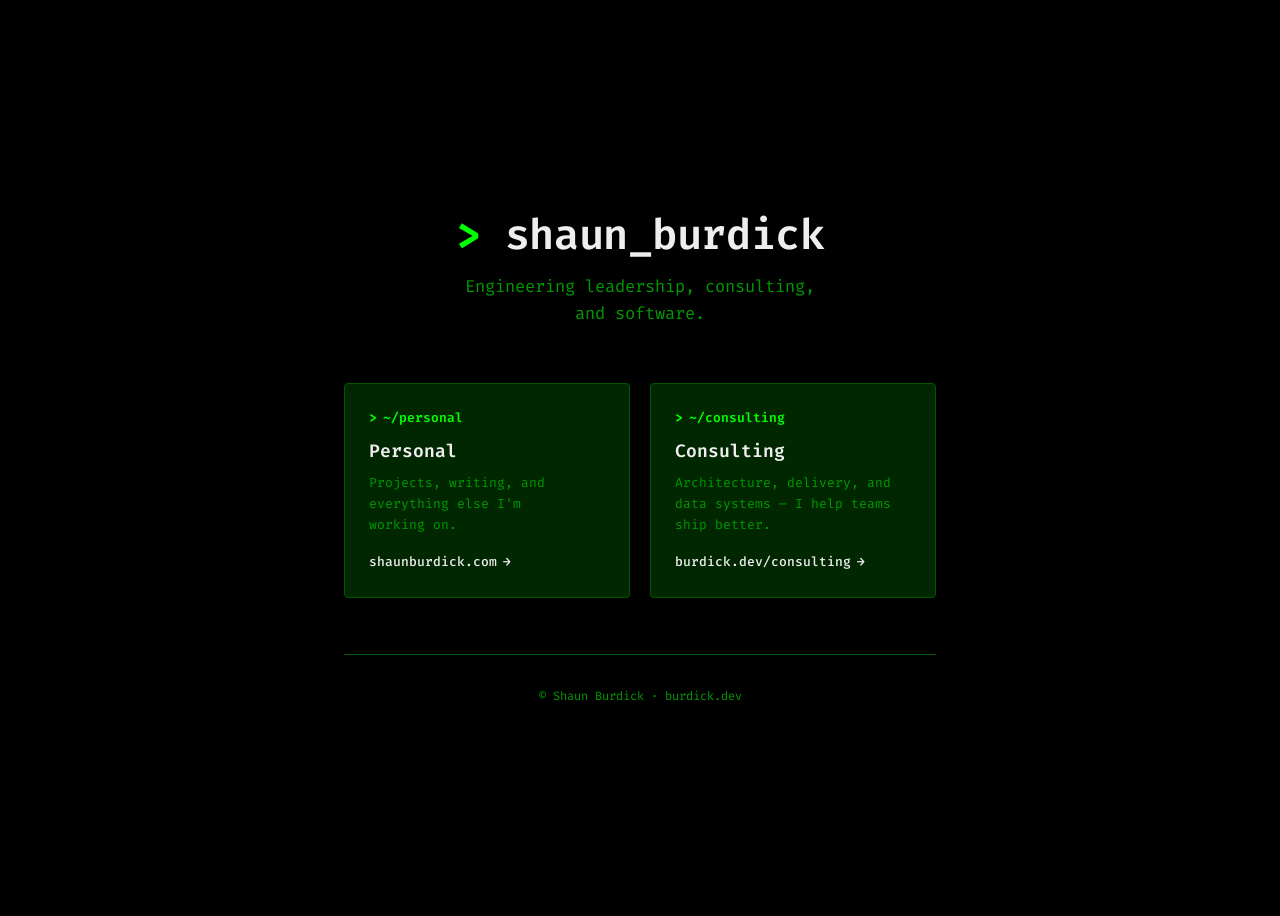
<file: index.html>
<!doctype html>
<!--
  Shaun Burdick — domain landing page
  Wayfinding: Personal site + Consulting services
-->
<html lang="en">
  <head>
    <meta charset="utf-8" />
    <meta name="viewport" content="width=device-width, initial-scale=1" />
    <title>Shaun Burdick · Engineering Leadership & Consulting</title>
    <meta
      name="description"
      content="Twenty years shipping software. Software architecture, backend systems, agile delivery — I help teams ship better. Visit my personal site or learn about my consulting practice."
    />
    <meta
      property="og:title"
      content="Shaun Burdick · Engineering Leadership & Consulting"
    />
    <meta
      property="og:description"
      content="Twenty years shipping software. Software architecture, backend systems, agile delivery — I help teams ship better."
    />
    <meta property="og:url" content="https://burdick.dev/" />
    <meta property="og:type" content="website" />
    <meta name="twitter:card" content="summary_large_image" />
    <meta
      name="twitter:title"
      content="Shaun Burdick · Engineering Leadership & Consulting"
    />
    <meta
      name="twitter:description"
      content="Twenty years shipping software. Software architecture, backend systems, agile delivery — I help teams ship better."
    />
    <link rel="icon" type="image/svg+xml" href="/assets/favicon.svg" />
    <link rel="preconnect" href="https://fonts.googleapis.com" />
    <link rel="preconnect" href="https://fonts.gstatic.com" crossorigin />
    <link
      href="https://fonts.googleapis.com/css2?family=Fira+Code:wght@300;400;500;600;700&display=swap"
      rel="stylesheet"
    />
    <link rel="stylesheet" href="assets/terminal.css" />
    <style>
      body {
        background: var(--bg);
        color: var(--fg);
        font-family: var(--font-body);
        font-size: var(--fs-body);
        line-height: 1.6;
        text-rendering: optimizeLegibility;
        -webkit-font-smoothing: antialiased;
        min-height: 100dvh;
        display: grid;
        place-items: center;
      }

      /* ─── landing layout ──────────────────────────────────────────── */
      .landing {
        max-width: 640px;
        width: 100%;
        padding: var(--gap-xl) var(--gutter);
        text-align: center;
      }

      /* ─── identity ────────────────────────────────────────────────── */
      .identity {
        margin-bottom: var(--gap-xl);
      }
      .identity h1 {
        font-family: var(--font-display);
        font-size: clamp(28px, 5vw, 42px);
        font-weight: 600;
        line-height: 1.2;
        letter-spacing: -0.01em;
        color: var(--fg);
        margin-bottom: var(--gap-sm);
      }
      .identity h1 .prompt {
        color: var(--accent);
        font-weight: 700;
      }
      .identity .subtitle {
        font-family: var(--font-mono);
        font-size: var(--fs-lead);
        color: var(--muted);
        line-height: 1.6;
        max-width: 42ch;
        margin: 0 auto;
      }

      /* ─── choice cards ────────────────────────────────────────────── */
      .choices {
        display: grid;
        grid-template-columns: 1fr 1fr;
        gap: var(--gap-md);
        margin-bottom: var(--gap-xl);
      }
      @media (max-width: 520px) {
        .choices {
          grid-template-columns: 1fr;
        }
      }
      .choice {
        display: flex;
        flex-direction: column;
        align-items: flex-start;
        padding: 24px;
        background: var(--surface);
        border: 1px solid var(--border);
        border-radius: var(--radius);
        text-align: left;
        transition:
          border-color 0.15s ease,
          box-shadow 0.15s ease;
      }
      .choice:hover {
        border-color: var(--accent);
        box-shadow: var(--accent-glow);
      }
      .choice-label {
        font-family: var(--font-mono);
        font-size: 13px;
        font-weight: 600;
        color: var(--accent);
        margin-bottom: 8px;
        display: flex;
        align-items: center;
        gap: 6px;
      }
      .choice-label::before {
        content: ">";
        font-weight: 700;
      }
      .choice-title {
        font-family: var(--font-display);
        font-size: 18px;
        font-weight: 600;
        color: var(--fg);
        margin-bottom: 8px;
      }
      .choice-desc {
        font-family: var(--font-mono);
        font-size: 13px;
        color: var(--muted);
        line-height: 1.6;
        margin: 0;
        flex: 1;
      }
      .choice-arrow {
        font-family: var(--font-mono);
        font-size: 13px;
        font-weight: 500;
        color: var(--fg);
        margin-top: 16px;
        display: inline-flex;
        align-items: center;
        gap: 6px;
        transition: color 0.15s ease;
      }
      .choice:hover .choice-arrow {
        color: var(--accent);
      }
      .choice-arrow::after {
        content: "→";
        transition: transform 0.15s ease;
      }
      .choice:hover .choice-arrow::after {
        transform: translateX(3px);
      }

      /* ─── footer ──────────────────────────────────────────────────── */
      .landing-foot {
        font-family: var(--font-mono);
        font-size: 12px;
        color: var(--muted);
        border-top: 1px solid var(--border);
        padding-top: var(--gap-lg);
      }

      /* ─── typewriter entrance ─────────────────────────────────────── */
      @keyframes fadeUp {
        from {
          opacity: 0;
          transform: translateY(8px);
        }
        to {
          opacity: 1;
          transform: translateY(0);
        }
      }
      .fade-in {
        animation: fadeUp 0.5s ease both;
      }
      .fade-in-1 { animation-delay: 0.1s; }
      .fade-in-2 { animation-delay: 0.25s; }
      .fade-in-3 { animation-delay: 0.4s; }
      .fade-in-4 { animation-delay: 0.55s; }

      @media (prefers-reduced-motion: reduce) {
        .fade-in {
          animation: none;
          opacity: 1;
          transform: none;
        }
      }
    </style>
    <script type="application/ld+json">
      {
        "@context": "https://schema.org",
        "@type": "Person",
        "name": "Shaun Burdick",
        "jobTitle": "Engineering Leadership Consultant",
        "url": "https://burdick.dev/",
        "sameAs": [
          "https://github.com/shaunburdick",
          "https://www.linkedin.com/in/shaunburdick/"
        ]
      }
    </script>
  </head>
  <body>
    <a href="#content" class="skip-link">Skip to main content</a>

    <main id="content" tabindex="-1">
      <div class="landing">
        <!-- ─── IDENTITY ──────────────────────────────────── -->
        <div class="identity">
          <h1 class="fade-in fade-in-1">
            <span class="prompt" aria-hidden="true">&gt;</span> shaun_burdick
          </h1>
          <p class="subtitle fade-in fade-in-2">
            Engineering leadership, consulting, and software.
          </p>
        </div>

        <!-- ─── CHOICES ───────────────────────────────────── -->
        <div class="choices fade-in fade-in-3" role="list">
          <a
            href="https://shaunburdick.com"
            class="choice"
            rel="noopener"
          >
            <span class="choice-label">~/personal</span>
            <span class="choice-title">Personal</span>
            <p class="choice-desc">
              Projects, writing, and everything else I'm working on.
            </p>
            <span class="choice-arrow">shaunburdick.com</span>
          </a>

          <a
            href="/consulting/"
            class="choice"
          >
            <span class="choice-label">~/consulting</span>
            <span class="choice-title">Consulting</span>
            <p class="choice-desc">
              Architecture, delivery, and data systems — I help teams ship
              better.
            </p>
            <span class="choice-arrow">burdick.dev/consulting</span>
          </a>
        </div>

        <!-- ─── FOOTER ────────────────────────────────────── -->
        <footer class="landing-foot fade-in fade-in-4">
          &copy; Shaun Burdick &middot; burdick.dev
        </footer>
      </div>
    </main>
  </body>
</html>
</file>
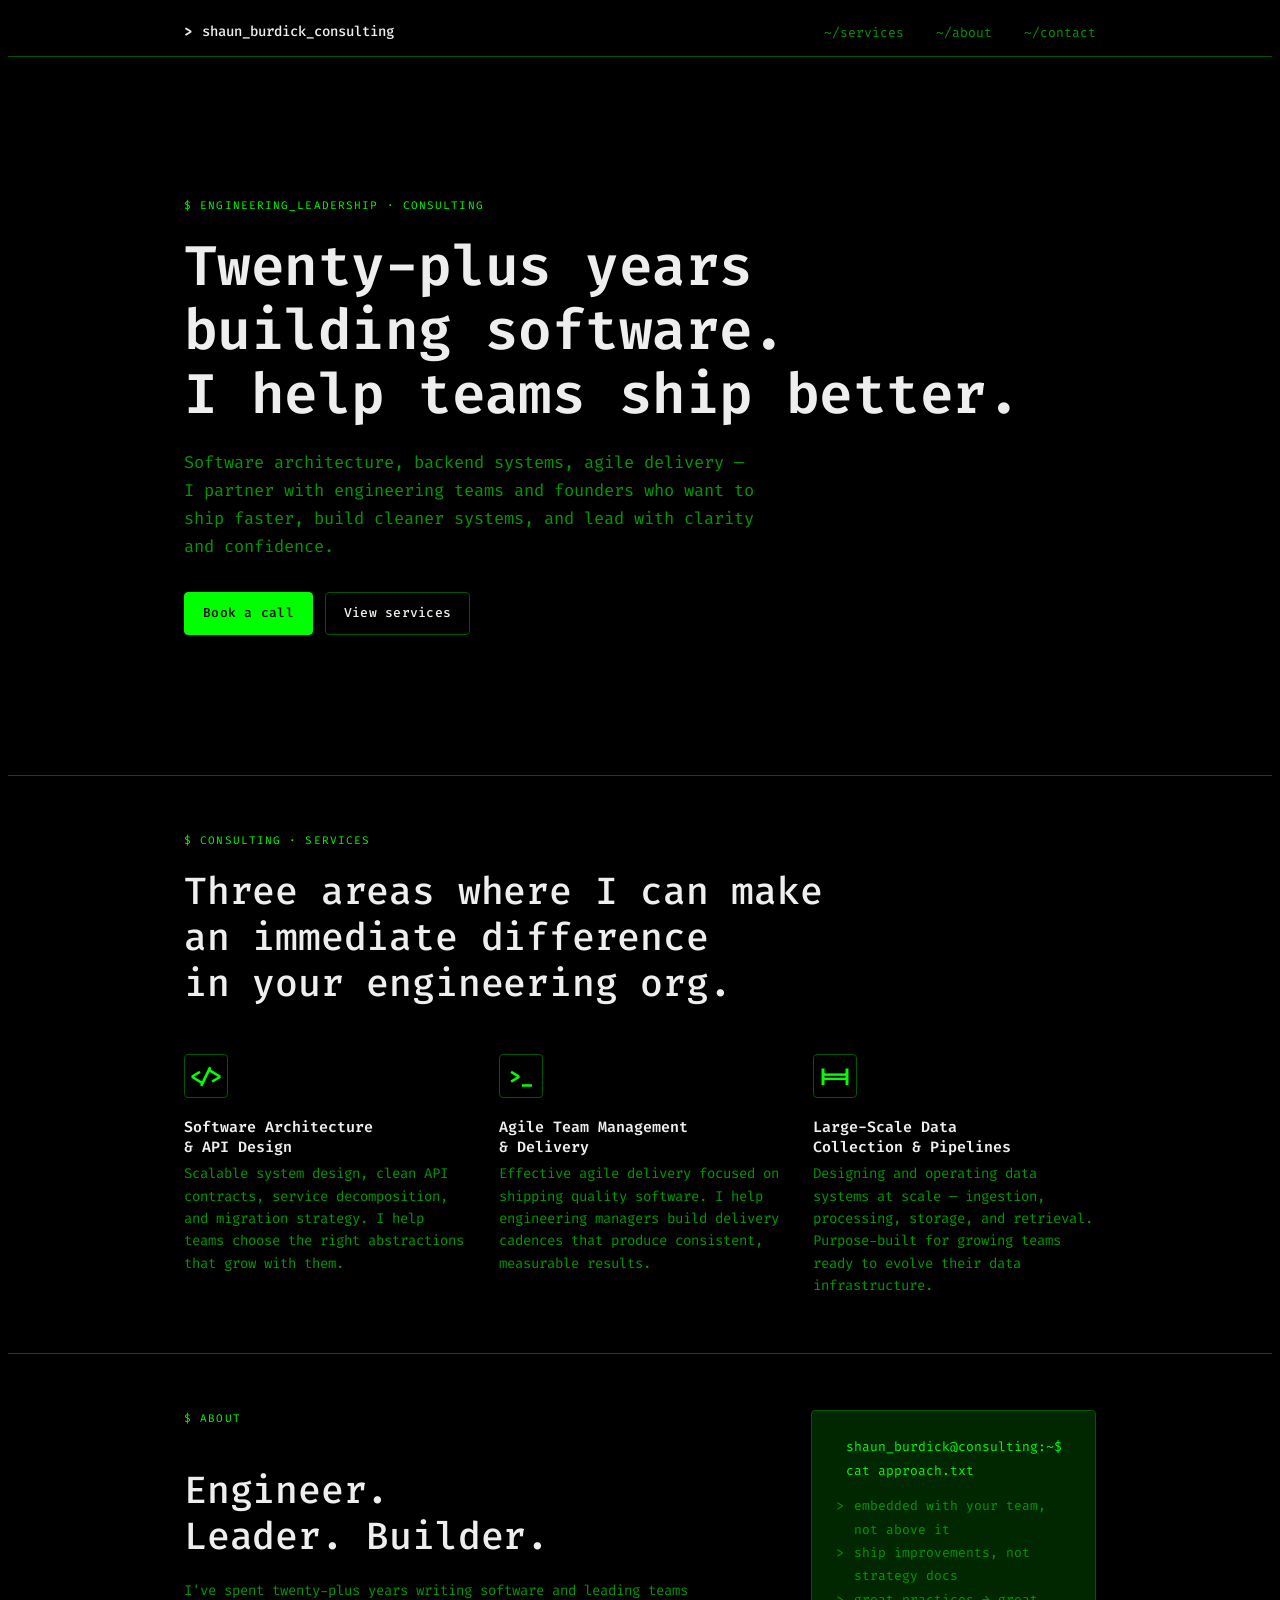
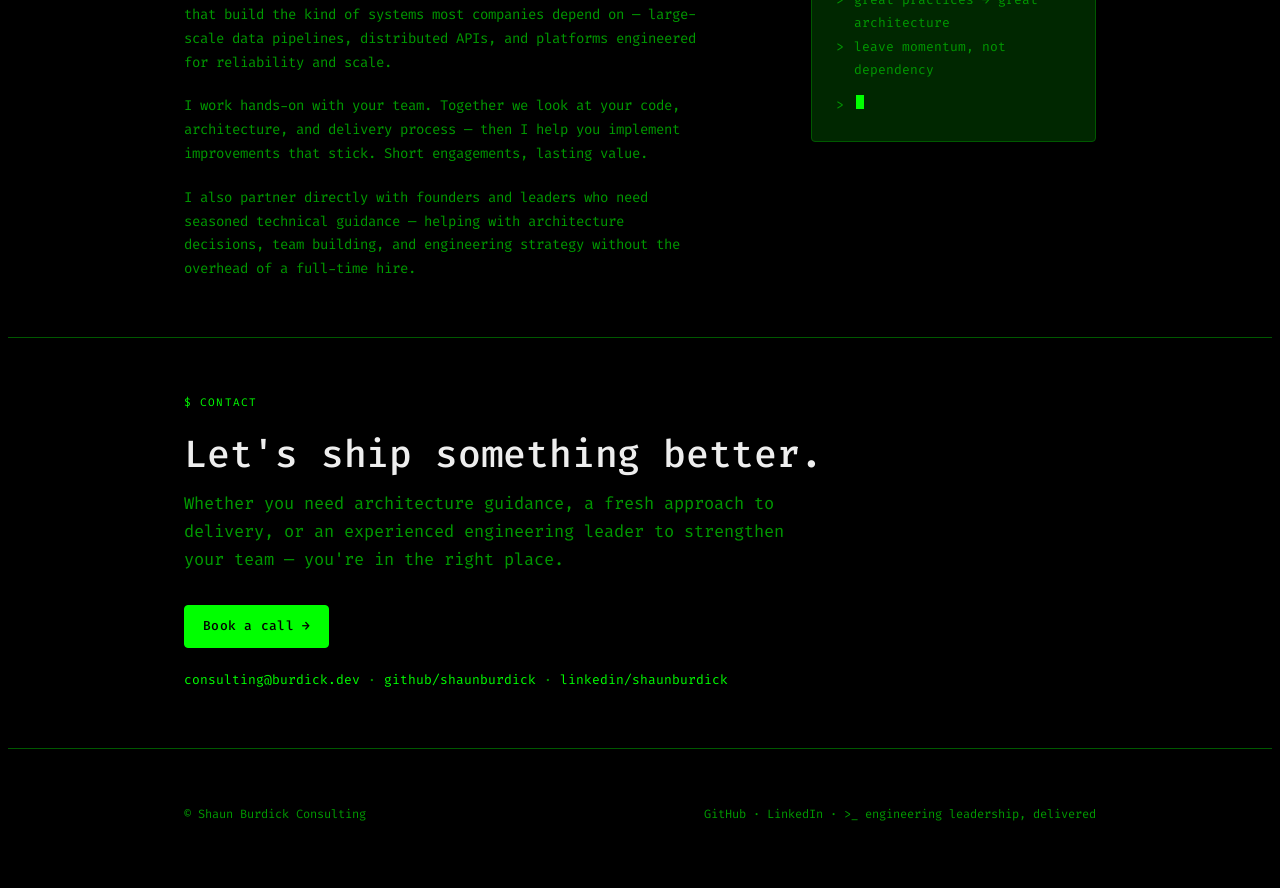
<file: consulting/index.html>
<!doctype html>
<!--
  Shaun Burdick Consulting — single-page landing
  Token system: Shaun Burdick terminal aesthetic
-->
<html lang="en">
  <head>
    <meta charset="utf-8" />
    <meta name="viewport" content="width=device-width, initial-scale=1" />
    <title>Shaun Burdick · Engineering Leadership Consulting</title>
    <meta
      name="description"
      content="Twenty years shipping software. Software architecture, backend systems, agile delivery — I help teams ship better."
    />
    <meta
      property="og:title"
      content="Shaun Burdick · Engineering Leadership Consulting"
    />
    <meta
      property="og:description"
      content="Twenty years shipping software. Software architecture, backend systems, agile delivery — I help teams ship better."
    />
    <meta property="og:url" content="https://burdick.dev/consulting/" />
    <meta property="og:type" content="website" />
    <meta name="twitter:card" content="summary_large_image" />
    <meta
      name="twitter:title"
      content="Shaun Burdick · Engineering Leadership Consulting"
    />
    <meta
      name="twitter:description"
      content="Twenty years shipping software. Software architecture, backend systems, agile delivery — I help teams ship better."
    />
    <link rel="icon" type="image/svg+xml" href="/assets/favicon.svg" />
    <link rel="preconnect" href="https://fonts.googleapis.com" />
    <link rel="preconnect" href="https://fonts.gstatic.com" crossorigin />
    <link
      href="https://fonts.googleapis.com/css2?family=Fira+Code:wght@300;400;500;600;700&display=swap"
      rel="stylesheet"
    />
    <link rel="stylesheet" href="../assets/terminal.css" />
    <style>
      body {
        background: var(--bg);
        color: var(--fg);
        font-family: var(--font-body);
        font-size: var(--fs-body);
        line-height: 1.6;
        text-rendering: optimizeLegibility;
        -webkit-font-smoothing: antialiased;
      }

      /* ─── layout primitives ─────────────────────────────────────────── */
      .container {
        max-width: var(--container);
        margin-inline: auto;
        padding-inline: var(--gutter);
      }
      .section {
        padding-block: clamp(48px, 8vw, var(--gap-xl));
      }
      .section + .section {
        border-top: 1px solid var(--border);
      }
      .stack {
        display: flex;
        flex-direction: column;
        gap: var(--gap-md);
      }
      .row {
        display: flex;
        align-items: center;
        gap: var(--gap-md);
      }
      .row-between {
        display: flex;
        align-items: center;
        justify-content: space-between;
        gap: var(--gap-md);
      }
      .grid-2 {
        display: grid;
        grid-template-columns: repeat(2, 1fr);
        gap: var(--gap-lg);
      }
      .grid-3 {
        display: grid;
        grid-template-columns: repeat(3, 1fr);
        gap: var(--gap-lg);
      }
      .grid-2-1 {
        display: grid;
        grid-template-columns: 2fr 1fr;
        gap: var(--gap-xl);
        align-items: start;
      }
      @media (max-width: 800px) {
        .grid-2,
        .grid-3,
        .grid-2-1 {
          grid-template-columns: 1fr;
        }
      }

      /* ─── type ──────────────────────────────────────────────────────── */
      h1 {
        font-family: var(--font-display);
        font-size: var(--fs-h1);
        line-height: 1.15;
        letter-spacing: -0.01em;
        font-weight: 600;
        color: var(--fg);
      }
      h2 {
        font-family: var(--font-display);
        font-size: var(--fs-h2);
        line-height: 1.2;
        letter-spacing: -0.005em;
        font-weight: 500;
        color: var(--fg);
      }
      h3 {
        font-size: var(--fs-h3);
        font-weight: 600;
        line-height: 1.3;
        margin: 0;
      }
      .lead {
        font-size: var(--fs-lead);
        line-height: 1.65;
        color: var(--muted);
        max-width: 60ch;
        margin: 0;
      }
      .eyebrow {
        font-family: var(--font-mono);
        font-size: 11px;
        letter-spacing: 0.1em;
        text-transform: uppercase;
        color: var(--accent);
        margin: 0 0 var(--gap-md);
      }
      .meta {
        font-family: var(--font-mono);
        font-size: var(--fs-meta);
        color: var(--muted);
      }

      /* ─── chrome: topbar + footer ───────────────────────────────────── */
      .topbar {
        position: sticky;
        top: 0;
        z-index: 10;
        background: var(--bg);
        border-bottom: 1px solid var(--border);
      }
      .topbar-inner {
        display: flex;
        align-items: center;
        justify-content: space-between;
        padding-block: 12px;
      }
      .topbar .logo {
        display: flex;
        align-items: center;
        gap: 10px;
        font-family: var(--font-mono);
        font-size: 14px;
        font-weight: 500;
        color: var(--fg);
      }
      .topbar .logo .prompt {
        font-weight: 700;
      }
      .topbar nav ul {
        display: flex;
        gap: var(--gap-lg);
        list-style: none;
        padding: 0;
        margin: 0;
      }
      .topbar nav a {
        font-family: var(--font-mono);
        font-size: 13px;
        color: var(--muted);
        transition: color 0.15s;
      }
      .topbar nav a:hover {
        color: var(--accent);
      }

      .pagefoot {
        padding-block: var(--gap-xl);
        color: var(--muted);
        font-size: 12px;
        border-top: 1px solid var(--border);
        font-family: var(--font-mono);
      }
      .pagefoot .row-between {
        flex-wrap: wrap;
        gap: var(--gap-md);
      }

      /* ─── buttons ───────────────────────────────────────────────────── */
      .btn {
        display: inline-flex;
        align-items: center;
        gap: 8px;
        padding: 10px 18px;
        border-radius: var(--radius);
        border: 1px solid transparent;
        font-family: var(--font-mono);
        font-size: 13px;
        font-weight: 500;
        letter-spacing: 0.02em;
        transition:
          background 0.15s ease,
          border-color 0.15s ease;
      }
      .btn-primary {
        background: var(--accent);
        color: var(--bg);
        border-color: var(--accent);
      }
      .btn-primary:hover {
        background: var(--accent-dim);
        border-color: var(--accent-dim);
      }
      .btn-secondary {
        background: transparent;
        color: var(--fg);
        border-color: var(--border);
      }
      .btn-secondary:hover {
        border-color: var(--accent);
        color: var(--accent);
      }
      .btn-arrow::after {
        content: "→";
        transition: transform 0.15s ease;
      }
      .btn-arrow:hover::after {
        transform: translateX(3px);
      }

      /* ─── card / surface ────────────────────────────────────────────── */
      .card {
        background: var(--surface);
        border: 1px solid var(--border);
        border-radius: var(--radius);
        padding: 24px;
      }
      .card-flat {
        background: transparent;
        border: 0;
        padding: 0;
      }

      /* ─── feature cell ──────────────────────────────────────────────── */
      .feature .feature-mark {
        width: 44px;
        height: 44px;
        display: grid;
        place-items: center;
        border: 1px solid var(--border);
        border-radius: var(--radius);
        font-family: var(--font-mono);
        font-size: 20px;
        font-weight: 700;
        color: var(--accent);
        margin-bottom: var(--gap-md);
        line-height: 1;
      }
      .feature h3 {
        margin-bottom: 6px;
        color: var(--fg);
        font-family: var(--font-mono);
        font-size: 15px;
        font-weight: 600;
      }
      .feature p {
        margin: 0;
        color: var(--muted);
        font-size: 14px;
        line-height: 1.6;
      }

      /* ─── stat ──────────────────────────────────────────────────────── */
      .stat .stat-num {
        font-family: var(--font-mono);
        font-size: clamp(48px, 7vw, 72px);
        line-height: 0.95;
        letter-spacing: -0.03em;
        color: var(--accent);
        font-weight: 600;
      }
      .stat .stat-label {
        color: var(--muted);
        font-size: 13px;
        margin-top: 8px;
        max-width: 24ch;
        line-height: 1.5;
      }

      /* ─── hero variants ─────────────────────────────────────────────── */
      .hero {
        padding-block: clamp(80px, 12vw, 140px);
      }
      .hero h1 {
        margin-bottom: var(--gap-md);
      }
      .hero .lead {
        margin-bottom: var(--gap-lg);
      }
      .hero-cta {
        display: inline-flex;
        gap: var(--gap-sm);
        flex-wrap: wrap;
      }

      /* typewriter fade-in for hero text */
      @keyframes typeIn {
        from {
          opacity: 0;
          transform: translateY(6px);
        }
        to {
          opacity: 1;
          transform: translateY(0);
        }
      }
      .type-in {
        animation: typeIn 0.4s ease both;
      }
      .type-in-1 {
        animation-delay: 0.1s;
      }
      .type-in-2 {
        animation-delay: 0.25s;
      }
      .type-in-3 {
        animation-delay: 0.4s;
      }
      .type-in-4 {
        animation-delay: 0.55s;
      }

      /* ─── terminal typewriter: fade-in about card output lines ──────── */
      .terminal-prompt ~ div .terminal-line {
        opacity: 0;
        animation: terminalFadeIn 0.3s ease forwards;
      }
      .terminal-prompt ~ div .terminal-line:nth-child(1) {
        animation-delay: 0.6s;
      }
      .terminal-prompt ~ div .terminal-line:nth-child(2) {
        animation-delay: 0.8s;
      }
      .terminal-prompt ~ div .terminal-line:nth-child(3) {
        animation-delay: 1s;
      }
      .terminal-prompt ~ div .terminal-line:nth-child(4) {
        animation-delay: 1.2s;
      }
      .terminal-prompt ~ div .terminal-line:nth-child(5) {
        animation-delay: 1.4s;
      }

      @keyframes terminalFadeIn {
        from {
          opacity: 0;
          transform: translateY(4px);
        }
        to {
          opacity: 1;
          transform: translateY(0);
        }
      }

      @media (prefers-reduced-motion: reduce) {
        .terminal-prompt ~ div .terminal-line {
          opacity: 1;
          animation: none;
        }
        .type-in {
          animation: none;
          opacity: 1;
          transform: none;
        }
      }

      /* ─── body text ──────────────────────────────────────────────────── */
      .body-text {
        color: var(--muted);
        line-height: 1.7;
        font-size: 14px;
      }

      /* ─── terminal card ─────────────────────────────────────────────── */
      .terminal-card {
        font-family: var(--font-mono);
        font-size: 12px;
        line-height: 1.7;
        color: var(--muted);
      }
      .terminal-card .terminal-prompt {
        color: var(--accent);
      }
      .terminal-card .output-group {
        margin-top: 12px;
      }

      /* ─── split / bio section ───────────────────────────────────────── */
      .bio-list {
        list-style: none;
        padding: 0;
        margin: 0;
      }
      .bio-list li {
        display: flex;
        align-items: baseline;
        gap: 8px;
        font-family: var(--font-mono);
        font-size: 13px;
        line-height: 1.8;
        color: var(--fg);
      }
      .bio-list li::before {
        content: ">";
        color: var(--accent);
        font-weight: 700;
      }

      /* ─── contact info block ────────────────────────────────────────── */
      .contact-info {
        font-family: var(--font-mono);
        font-size: 13px;
        line-height: 1.8;
        color: var(--muted);
      }
      .contact-info span {
        color: var(--fg);
      }
      .contact-info a {
        color: var(--accent);
      }
      .contact-info a:hover {
        text-decoration: underline;
      }

      /* ─── CTA strip ─────────────────────────────────────────────────── */
      .cta-strip h2 {
        margin-bottom: var(--gap-sm);
      }
      .cta-strip .lead {
        margin: 12px 0 32px;
      }

      /* ─── responsive ────────────────────────────────────────────────── */
      @media (max-width: 800px) {
        :root {
          --container: 100%;
          --gutter: 20px;
        }
        .topbar nav {
          display: none;
        }
        .hero {
          padding-block: 56px;
        }
        .hero h1 {
          font-size: clamp(28px, 8vw, 40px);
        }
      }
    </style>
    <script type="application/ld+json">
      {
        "@context": "https://schema.org",
        "@type": "Person",
        "name": "Shaun Burdick",
        "jobTitle": "Engineering Leadership Consultant",
        "url": "https://burdick.dev/consulting/",
        "sameAs": [
          "https://github.com/shaunburdick",
          "https://www.linkedin.com/in/shaunburdick/"
        ]
      }
    </script>
  </head>
  <body>
    <a href="#content" class="skip-link">Skip to main content</a>

    <!-- ═══════════════ TOPBAR ═══════════════ -->
    <header class="topbar" data-od-id="topbar">
      <div class="container topbar-inner">
        <span class="logo">
          <span class="prompt">></span>
          <span>shaun_burdick_consulting</span>
        </span>
        <nav aria-label="Main">
          <ul>
            <li><a href="#services">~/services</a></li>
            <li><a href="#about">~/about</a></li>
            <li><a href="#contact">~/contact</a></li>
          </ul>
        </nav>
      </div>
    </header>

    <!-- ═══════════════ MAIN ═══════════════ -->
    <main id="content" tabindex="-1">
      <!-- ─── HERO ─────────────────────────────────── -->
      <section
        class="section hero"
        data-od-id="hero"
        aria-labelledby="hero-heading"
      >
        <div class="container">
          <p class="eyebrow type-in type-in-1">
            $ ENGINEERING_LEADERSHIP · CONSULTING
          </p>
          <h1 id="hero-heading" class="type-in type-in-2">
            Twenty-plus years building software.<br />I help teams ship better.
          </h1>
          <p class="lead type-in type-in-3">
            Software architecture, backend systems, agile delivery — I partner
            with engineering teams and founders who want to ship faster, build
            cleaner systems, and lead with clarity and confidence.
          </p>
          <div class="hero-cta type-in type-in-4">
            <a href="#contact" class="btn btn-primary">Book a call</a>
            <a href="#services" class="btn btn-secondary">View services</a>
          </div>
        </div>
      </section>

      <!-- ─── SERVICES ─────────────────────────────── -->
      <section
        class="section"
        data-od-id="services"
        id="services"
        aria-labelledby="services-heading"
      >
        <div class="container stack" style="gap: 48px">
          <div>
            <p class="eyebrow">$ CONSULTING · SERVICES</p>
            <h2 id="services-heading">
              Three areas where I can make an immediate difference in your
              engineering org.
            </h2>
          </div>
          <div class="grid-3">
            <div class="feature card-flat">
              <div class="feature-mark" aria-hidden="true">&lt;/&gt;</div>
              <h3 class="h3">Software Architecture &amp; API Design</h3>
              <p>
                Scalable system design, clean API contracts, service
                decomposition, and migration strategy. I help teams choose the
                right abstractions that grow with them.
              </p>
            </div>
            <div class="feature card-flat">
              <div class="feature-mark" aria-hidden="true">&gt;_</div>
              <h3 class="h3">Agile Team Management &amp; Delivery</h3>
              <p>
                Effective agile delivery focused on shipping quality software. I
                help engineering managers build delivery cadences that produce
                consistent, measurable results.
              </p>
            </div>
            <div class="feature card-flat">
              <div class="feature-mark" aria-hidden="true">|=|</div>
              <h3 class="h3">Large-Scale Data Collection &amp; Pipelines</h3>
              <p>
                Designing and operating data systems at scale — ingestion,
                processing, storage, and retrieval. Purpose-built for growing
                teams ready to evolve their data infrastructure.
              </p>
            </div>
          </div>
        </div>
      </section>

      <!-- ─── ABOUT / APPROACH ─────────────────────── -->
      <section
        class="section"
        data-od-id="about"
        id="about"
        aria-labelledby="about-heading"
      >
        <div class="container grid-2-1">
          <div class="stack">
            <p class="eyebrow">$ ABOUT</p>
            <h2 id="about-heading">Engineer. Leader. Builder.</h2>
            <p class="body-text">
              I've spent twenty-plus years writing software and leading teams
              that build the kind of systems most companies depend on —
              large-scale data pipelines, distributed APIs, and platforms
              engineered for reliability and scale.
            </p>
            <p class="body-text">
              I work hands-on with your team. Together we look at your code,
              architecture, and delivery process — then I help you implement
              improvements that stick. Short engagements, lasting value.
            </p>
            <p class="body-text">
              I also partner directly with founders and leaders who need
              seasoned technical guidance — helping with architecture decisions,
              team building, and engineering strategy without the overhead of a
              full-time hire.
            </p>
          </div>
          <div
            class="card terminal-card"
          >
            <div
              class="terminal-line terminal-prompt"
            >
              <span class="prompt"> </span>shaun_burdick@consulting:~$ cat
              approach.txt
            </div>
            <div class="output-group">
              <div class="terminal-line">
                <span class="prompt">></span>embedded with your team, not above
                it
              </div>
              <div class="terminal-line">
                <span class="prompt">></span>ship improvements, not strategy
                docs
              </div>
              <div class="terminal-line">
                <span class="prompt">></span>great practices → great
                architecture
              </div>
              <div class="terminal-line">
                <span class="prompt">></span>leave momentum, not dependency
              </div>
              <div class="terminal-line" style="margin-top: 12px">
                <span class="prompt">></span><span class="cursor"></span>
              </div>
            </div>
          </div>
        </div>
      </section>

      <!-- ─── CTA ──────────────────────────────────── -->
      <section
        class="section cta-strip"
        data-od-id="contact"
        id="contact"
        aria-labelledby="contact-heading"
      >
        <div class="container">
          <p class="eyebrow">$ CONTACT</p>
          <h2 id="contact-heading">Let's ship something better.</h2>
          <p class="lead" style="margin: 12px 0 32px">
            Whether you need architecture guidance, a fresh approach to
            delivery, or an experienced engineering leader to strengthen your
            team — you're in the right place.
          </p>
          <div
            class="stack"
            style="gap: var(--gap-sm); align-items: flex-start"
          >
            <a href="/calendar" class="btn btn-primary btn-arrow"
              >Book a call</a
            >
            <div class="contact-info" style="margin-top: 8px">
              <a
                href="#"
                id="email-link"
                data-user="636f6e73756c74696e67"
                data-domain="6275726469636b2e646576"
                >email me</a
              >
              ·
              <a href="https://github.com/shaunburdick">github/shaunburdick</a>
              ·
              <a href="https://linkedin.com/in/shaunburdick"
                >linkedin/shaunburdick</a
              >
            </div>
          </div>
        </div>
      </section>
    </main>

    <!-- ═══════════════ FOOTER ═══════════════ -->
    <footer class="pagefoot" data-od-id="footer">
      <div class="container row-between">
        <span>© Shaun Burdick Consulting</span>
        <span class="meta">
          <a href="https://github.com/shaunburdick">GitHub</a>
          ·
          <a href="https://linkedin.com/in/shaunburdick">LinkedIn</a>
          · >_ engineering leadership, delivered
        </span>
      </div>
    </footer>

    <!-- ─── terminal enhancements ─── -->
    <script>
      document.addEventListener("DOMContentLoaded", () => {
        /* ── decode email from hex parts ── */
        (function () {
          const el = document.getElementById("email-link");
          if (!el) return;
          const user = el.getAttribute("data-user");
          const domain = el.getAttribute("data-domain");
          if (!user || !domain) return;
          const hexToStr = (h) =>
            h.replace(/([a-fA-F0-9]{2})/g, (_, c) =>
              String.fromCharCode(parseInt(c, 16))
            );
          const email = hexToStr(user) + "@" + hexToStr(domain);
          el.href = "mailto:" + email;
          el.textContent = email;
        })();
      });
    </script>
  </body>
</html>
</file>
<file: assets/terminal.css>
/* ═══════════════════════════════════════════════════════════════════
   terminal.css — Shaun Burdick terminal design tokens & shared styles
   ═══════════════════════════════════════════════════════════════════ */

/* ─── tokens — Shaun Burdick terminal palette ───────────────────── */
:root {
  --bg:      #000000;   /* terminal black — primary canvas */
  --surface: #002700;   /* dark green surface — cards, code blocks */
  --fg:      #eeeeee;   /* terminal white — body text */
  --muted:   #009a00;   /* dim green — secondary text, metadata (WCAG AA on black) */
  --border:  #005800;   /* terminal green border — hairlines, dividers */
  --accent:  #00ff00;   /* terminal green (#0f0) — links, active, CTA */

  /* derived */
  --accent-soft: color-mix(in oklch, var(--accent) 12%, transparent);
  --fg-soft:     color-mix(in oklch, var(--fg) 8%, transparent);
  --accent-dim: #00c200; /* secondary interactive, hover states */
  --accent-glow: 0 0 12px color-mix(in oklch, var(--accent) 30%, transparent);

  /* type — Fira Code throughout (display, body, mono all same) */
  --font-display: 'Fira Code', Consolas, Monaco, 'Ubuntu Mono', 'Liberation Mono', 'Courier New', Courier, monospace;
  --font-body:    'Fira Code', Consolas, Monaco, 'Ubuntu Mono', 'Liberation Mono', 'Courier New', Courier, monospace;
  --font-mono:    'Fira Code', Consolas, Monaco, 'Ubuntu Mono', 'Liberation Mono', 'Courier New', Courier, monospace;

  /* scale */
  --fs-h1: clamp(36px, 5vw, 56px);
  --fs-h2: clamp(26px, 3.6vw, 38px);
  --fs-h3: 18px;
  --fs-lead: 17px;
  --fs-body: 15px;
  --fs-meta: 12px;

  /* spacing — 8-point grid */
  --gap-xs: 8px;
  --gap-sm: 12px;
  --gap-md: 20px;
  --gap-lg: 32px;
  --gap-xl: 56px;
  --gap-2xl: 88px;
  --container: 960px;
  --gutter: 24px;

  --radius: 4px;
  --radius-lg: 4px;     /* terminal corners — always 4px */
}

/* ─── reset & base ──────────────────────────────────────────────── */
*, *::before, *::after { box-sizing: border-box; }
html { -webkit-text-size-adjust: 100%; scroll-behavior: smooth; }

img, svg { display: block; max-width: 100%; }
a { color: inherit; text-decoration: none; }
button { font: inherit; cursor: pointer; }
p { text-wrap: pretty; max-width: 64ch; margin: 0; }
h1, h2, h3, h4 { text-wrap: balance; margin: 0; }

::selection { background: var(--accent); color: var(--bg); }

/* ─── terminal decoration ────────────────────────────────────────── */
.terminal-line {
  display: flex; align-items: baseline; gap: 10px;
  font-family: var(--font-mono);
  font-size: 13px;
  color: var(--muted);
  line-height: 1.8;
}
.terminal-line .prompt {
  color: var(--muted);
  flex-shrink: 0;
  user-select: none;
}
.cursor {
  display: inline-block;
  width: 8px;
  height: 14px;
  background: var(--accent);
  animation: blink 1s step-end infinite;
  margin-left: 2px;
}
@keyframes blink { 50% { opacity: 0; } }

/* ─── accessibility: focus, motion, skip link ─────────────────── */
:focus-visible {
  outline: 2px solid var(--accent);
  outline-offset: 2px;
}

/* Clear sticky header when navigating to anchor targets */
[id]:not(.topbar) {
  scroll-margin-top: 64px;
}

/* Skip link — visible only on focus */
.skip-link {
  position: absolute;
  top: -40px;
  left: var(--gutter);
  background: var(--accent);
  color: var(--bg);
  font-family: var(--font-mono);
  font-size: 14px;
  padding: 8px 16px;
  z-index: 100;
  transition: top 0.15s ease;
  border-radius: 0 0 var(--radius) var(--radius);
}
.skip-link:focus {
  top: 0;
  outline: 2px solid var(--fg);
  outline-offset: 0;
}

/* Respect reduced motion preferences */
@media (prefers-reduced-motion: reduce) {
  *,
  *::before,
  *::after {
    animation-duration: 0.01ms !important;
    animation-iteration-count: 1 !important;
    transition-duration: 0.01ms !important;
    scroll-behavior: auto !important;
  }
}
</file>
